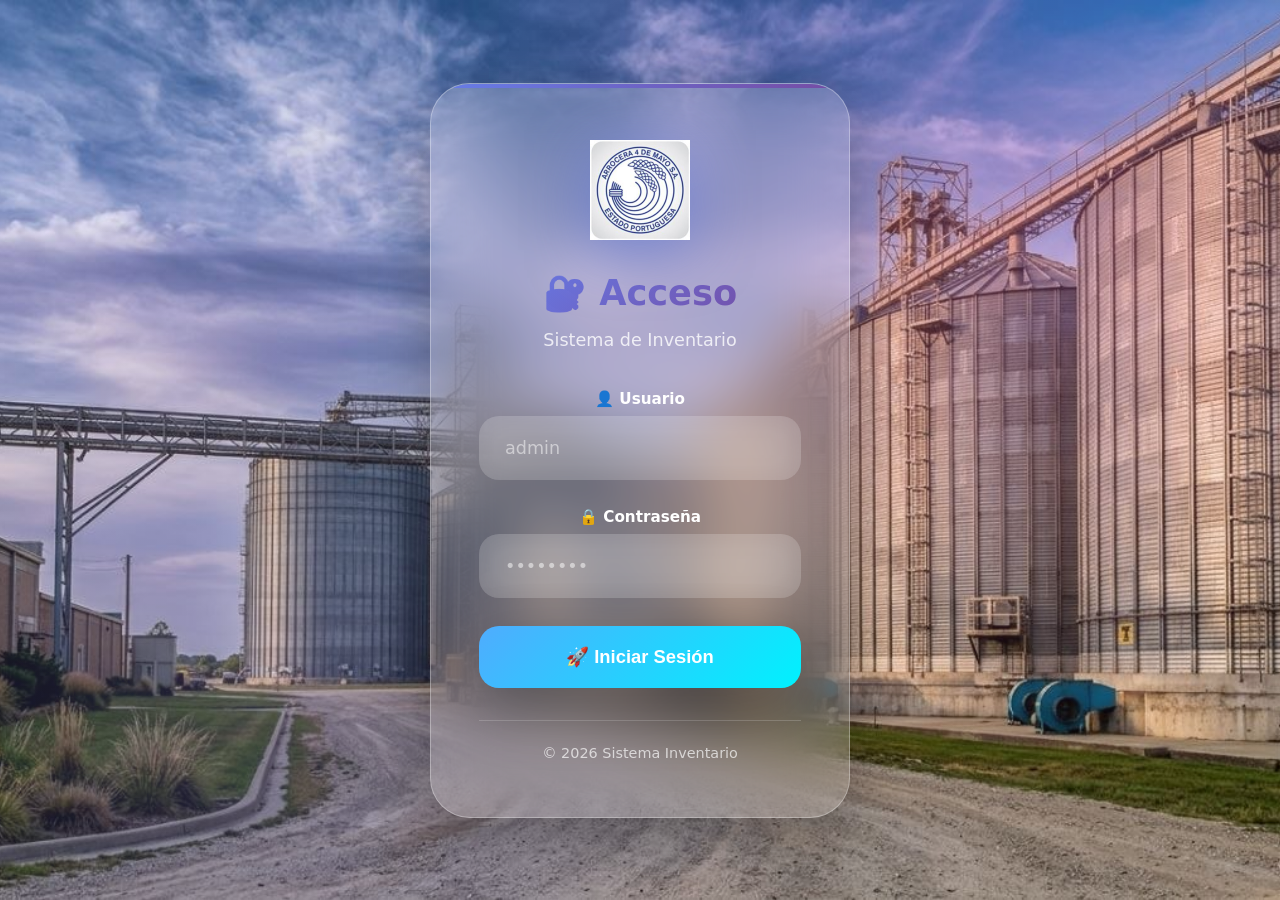
<file: login.html>
<!DOCTYPE html>
<html lang="es">
<head>
    <meta charset="UTF-8">
    <meta name="viewport" content="width=device-width, initial-scale=1.0">
    <title>Login - Sistema Inventario</title>
    <style>
        /* 🎨 LOGIN ULTRA MODERNO */
        *{box-sizing:border-box;margin:0;padding:0}
        :root{
            --p-g:linear-gradient(135deg,#667eea 0%,#764ba2 100%);
            --sc-g:linear-gradient(135deg,#4facfe 0%,#00f2fe 100%);
            --glass:hsla(0,0%,100%,.15);
            --glass-b:rgba(255,255,255,.3);
            --sh:0 20px 60px rgba(0,0,0,.3);
            --t:all .4s cubic-bezier(.4,0,.2,1)
        }
        body{
            font-family:system-ui,-apple-system,sans-serif;
            height:100vh;
            /* ✅ FONDO DE PANTALLA CORREGIDO */
            background: 
                url('./assets/img/img2.jpg') center/cover no-repeat fixed,
                linear-gradient(135deg,#0f2027 0%,#203a43 50%,#2c5364 100%);
            display:flex;align-items:center;justify-content:center;
            overflow:hidden;position:relative
        }
        body::before{content:'';position:absolute;top:0;left:0;width:100%;height:100%;background:radial-gradient(circle at 20% 80%,rgba(120,119,198,.3),transparent 50%),radial-gradient(circle at 80% 20%,rgba(255,119,198,.3),transparent 50%);animation:pulse 4s ease-in-out infinite alternate}
        @keyframes pulse{0%{opacity:.6}100%{opacity:1}}
        .login-container{
            background:var(--glass);backdrop-filter:blur(30px);border:1px solid var(--glass-b);
            border-radius:2.5rem;padding:3.5rem 3rem;width:100%;max-width:420px;
            box-shadow:var(--sh);text-align:center;position:relative;overflow:hidden
        }
        .login-container::before{
            content:'';position:absolute;top:0;left:0;right:0;height:4px;background:var(--p-g)
        }
        .login-logo{width:100px;height:auto;margin:0 auto 2rem;display:block;filter:drop-shadow(0 10px 30px rgba(102,126,234,.5))}
        .login-title{margin-bottom:1rem;font-size:2.2rem;font-weight:900;background:var(--p-g);-webkit-background-clip:text;-webkit-text-fill-color:transparent;background-clip:text}
        .login-subtitle{margin-bottom:2.5rem;color:hsla(0,0%,100%,.8);font-size:1.1rem;font-weight:500}
        
        .form-group{margin-bottom:1.75rem;position:relative}
        .form-group label{display:block;margin-bottom:.5rem;font-weight:600;color:#fff;font-size:.95rem}
        .form-group input{width:100%;padding:1.25rem 1.5rem;border:2px solid transparent;border-radius:1.25rem;background:hsla(0,0%,100%,.12);backdrop-filter:blur(15px);color:#fff;font-size:1.1rem;transition:var(--t);font-family:inherit}
        .form-group input::placeholder{color:hsla(0,0%,100%,.5)}
        .form-group input:focus{outline:none;border-color:#667eea;background:hsla(0,0%,100%,.2);box-shadow:0 0 0 .3rem rgba(102,126,234,.25);transform:translateY(-2px)}
        
        .login-btn{width:100%;background:var(--sc-g);border:none;border-radius:1.25rem;padding:1.25rem;font-size:1.15rem;font-weight:700;color:#fff;cursor:pointer;transition:var(--t);box-shadow:var(--sh);position:relative;overflow:hidden}
        .login-btn:hover{transform:translateY(-4px);box-shadow:0 25px 70px rgba(79,172,254,.6)}
        .login-btn:active{transform:translateY(-2px)}
        
        .login-footer{margin-top:2rem;padding-top:1.5rem;border-top:1px solid hsla(0,0%,100%,.2)}
        .login-footer p{color:hsla(0,0%,100%,.7);font-size:.9rem}
        
        .error-msg{color:#ef4444;background:hsla(0,0%,100%,.1);border:1px solid rgba(239,68,68,.3);border-radius:.75rem;padding:1rem;margin-bottom:1.5rem;font-size:.95rem;display:none}
        
        /* RESPONSIVE */
        @media(max-width:480px){
            .login-container{padding:2.5rem 2rem;max-width:95%}
            .login-title{font-size:1.9rem}
            body::before{display:none}
        }
        
        /* LOADING */
        .loading{display:none;position:absolute;top:50%;left:50%;transform:translate(-50%,-50%);width:40px;height:40px;border:3px solid hsla(0,0%,100%,.3);border-top:3px solid #fff;border-radius:50%;animation:spin 1s linear infinite}
        @keyframes spin{0%{transform:translate(-50%,-50%) rotate(0deg)}100%{transform:translate(-50%,-50%) rotate(360deg)}}
    </style>
</head>
<body>
    <div class="login-container">
        <img src="./assets/img/img.jpeg" alt="Logo" class="login-logo" onerror="this.style.display='none'">
        <h1 class="login-title">🔐 Acceso</h1>
        <p class="login-subtitle">Sistema de Inventario</p>
        <div id="errorMsg" class="error-msg"></div>
        
        <form id="loginForm">
            <div class="form-group">
                <label>👤 Usuario</label>
                <input type="text" id="username" placeholder="admin" required>
            </div>
            <div class="form-group">
                <label>🔒 Contraseña</label>
                <input type="password" id="password" placeholder="••••••••" required>
            </div>
            
            <button type="submit" class="login-btn">
                <span id="btnText">🚀 Iniciar Sesión</span>
                <div class="loading" id="loading"></div>
            </button>
        </form>
        
        <div class="login-footer">
            <p>© 2026 Sistema Inventario</p>
        </div>
    </div>

    <script>
        document.getElementById('loginForm').addEventListener('submit', function(e) {
            e.preventDefault();
            
            const username = document.getElementById('username').value;
            const password = document.getElementById('password').value;
            const btnText = document.getElementById('btnText');
            const loading = document.getElementById('loading');
            const loginBtn = document.querySelector('.login-btn');
            const errorMsg = document.getElementById('errorMsg');
            
            // CREDENCIALES: admin / admin123
            if(username === 'admin' && password === 'admin123') {
                btnText.textContent = '✅ Acceso confirmado';
                loading.style.display = 'block';
                loginBtn.disabled = true;
                
                setTimeout(() => {
                    localStorage.setItem('loggedIn', 'true');
                    window.location.href = 'index.html';
                }, 1500);
            } else {
                errorMsg.textContent = '❌ Usuario o contraseña incorrectos';
                errorMsg.style.display = 'block';
                setTimeout(() => {
                    errorMsg.style.display = 'none';
                }, 3000);
            }
        });
    </script>
</body>
</html>
</file>
